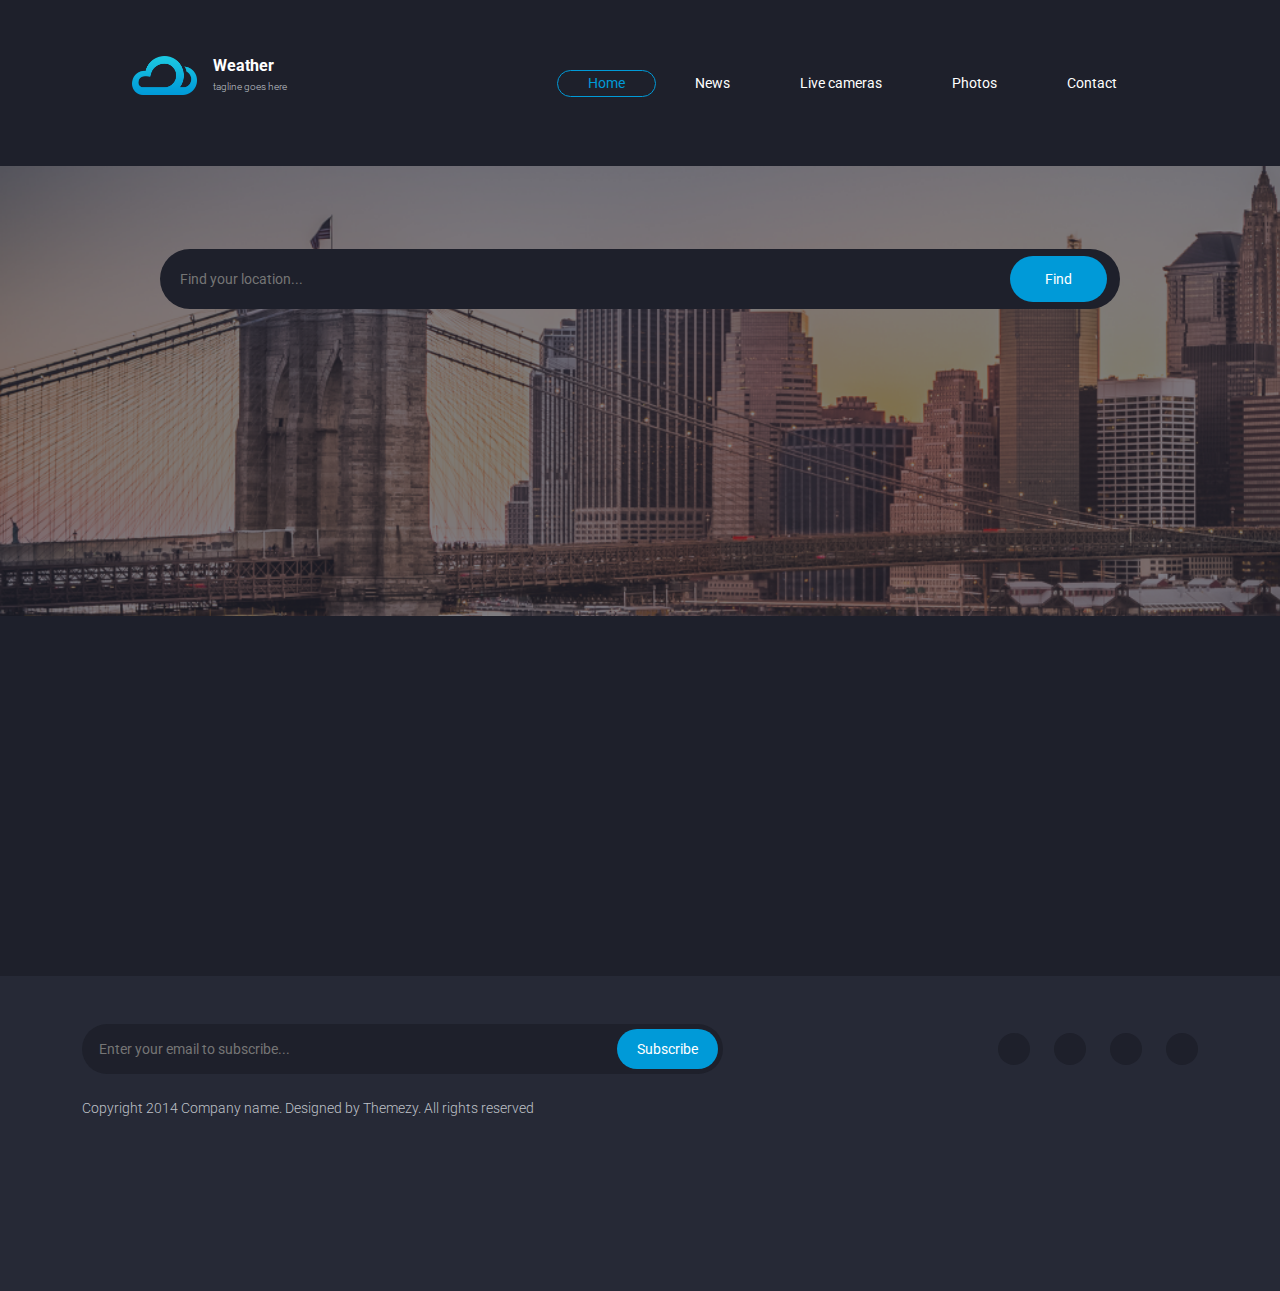
<file: index.html>
<!DOCTYPE html>
<html lang="en">

<head>
    <link rel="stylesheet" href="./bootstrap.min.css">
    <link rel="stylesheet" href="./style.css">
    <link
        href="https://fonts.googleapis.com/css2?family=Poppins:ital,wght@0,100;0,200;0,300;0,400;0,500;0,600;0,700;0,800;0,900;1,100;1,200;1,300;1,400;1,500;1,600;1,700;1,800;1,900&family=Roboto:ital,wght@0,100;0,300;0,400;0,500;0,700;0,900;1,100;1,300;1,400;1,500;1,700;1,900&family=Titillium+Web:ital,wght@0,200;0,300;0,400;0,600;0,700;0,900;1,200;1,300;1,400;1,600;1,700&display=swap"
        rel="stylesheet">
    <link rel="stylesheet" href="https://cdnjs.cloudflare.com/ajax/libs/font-awesome/6.7.1/css/all.min.css"
        integrity="sha512-5Hs3dF2AEPkpNAR7UiOHba+lRSJNeM2ECkwxUIxC1Q/FLycGTbNapWXB4tP889k5T5Ju8fs4b1P5z/iB4nMfSQ=="
        crossorigin="anonymous" referrerpolicy="no-referrer" />
    <meta charset="UTF-8">
    <meta name="viewport" content="width=device-width, initial-scale=1.0">
    <title>Document</title>
</head>

<body>
    <nav class="navbar navbar-expand-lg">
        <div class="container">
            <a class="navbar-brand big-nav py-5 d-flex" href="index.html">
                <div class="part1-nav d-flex gap-3">
                    <div class="img-nav">
                        <img src="./images/logo@2x.png" class="w-100" alt="logo">
                    </div>
                    <div class="part2-nav">
                        <p class="text-white">Weather<br /><span>tagline goes here</span></p>
                    </div>
                </div>
            </a>
            <button class="navbar-toggler" type="button" data-bs-toggle="collapse"
                data-bs-target="#navbarSupportedContent" aria-controls="navbarSupportedContent" aria-expanded="false"
                aria-label="Toggle navigation">
                <span class="navbar-toggler-icon"></span>
            </button>
            <div class="collapse navbar-collapse" id="navbarSupportedContent">
                <ul class="navbar-nav ms-auto mb-2 mb-lg-0 gap-2">
                    <li class="nav-item">
                        <a class="nav-link active text-white home" aria-current="page" href="index.html">Home</a>
                    </li>
                    <li class="nav-item">
                        <a class="nav-link text-white focuss" href="#">News</a>
                    </li>
                    <li class="nav-item">
                        <a class="nav-link text-white focuss" href="#">Live cameras</a>
                    </li>
                    <li class="nav-item">
                        <a class="nav-link text-white focuss" href="#">Photos</a>
                    </li>
                    <li class="nav-item deff">
                        <a class="nav-link text-white" href="index2.html">Contact</a>
                    </li>
                </ul>
            </div>
        </div>
    </nav>
    <section id="home" class="position-relative">
        <div class="img-page">
            <form class="text-center form-img-page w-75 d-flex align-items-center">
                <div class="inp">
                    <input class="text-white"id="search" type="text" name="find" placeholder="Find your location...">
                </div>
                <div class="btn ms-auto">
                    <button type="button">Find</button>
                </div>
            </form>
        </div>
        <div class="background-page"></div>
        <div class="last-page">
            <div class="container">
                <div class="row align-items-center pt-5">
                    <div class="col-md-7">
                        <div class="part1-last-page">
                            <form class="d-flex align-items-center from-last-page">
                                <div class="input">
                                    <input class="text-white" type="email" name="email" placeholder="Enter your email to subscribe...">
                                </div>
                                <div class="btn-last ms-auto">
                                    <button>Subscribe</button>
                                </div>
                            </form>
                        </div>
                    </div>
                    <div class="col-md-5">
                        <div class="part2-last-page d-flex justify-content-end gap-4">
                            <i class="fa-brands fa-facebook"></i>
                            <i class="fa-brands fa-twitter"></i>
                            <i class="fa-brands fa-google-plus-g"></i>
                            <i class="fa-brands fa-pinterest"></i>
                        </div>
                    </div>
                </div>
                <div class="prag">
                    <p class=" pt-4">Copyright 2014 Company name. Designed by Themezy. All rights reserved</p>
                </div>
            </div>
        </div>
        <div class="table1 ">
            <div class="container position-absolute">
                <div class="row">
                    <div class="col-md-4 big-history1 px-0 py-0">
                        <div class="part-one" id="one">
                            
                        </div>
                    </div>
                    <div class="col-md-4 big-history2 px-0 py-0">
                        <div class="part-two" id="two">
                           
                        </div>
                        </div>
                    <div class="col-md-4 big-history3 px-0 py-0">
                        <div class="part-three" id="three">
                            
                        </div>
                    </div>
                </div>
            </div>
        </div>
    </section>
    <script src="./bootstrap.bundle.min.js"></script>
    <script src="./project.js"></script>
</body>

</html>
</file>
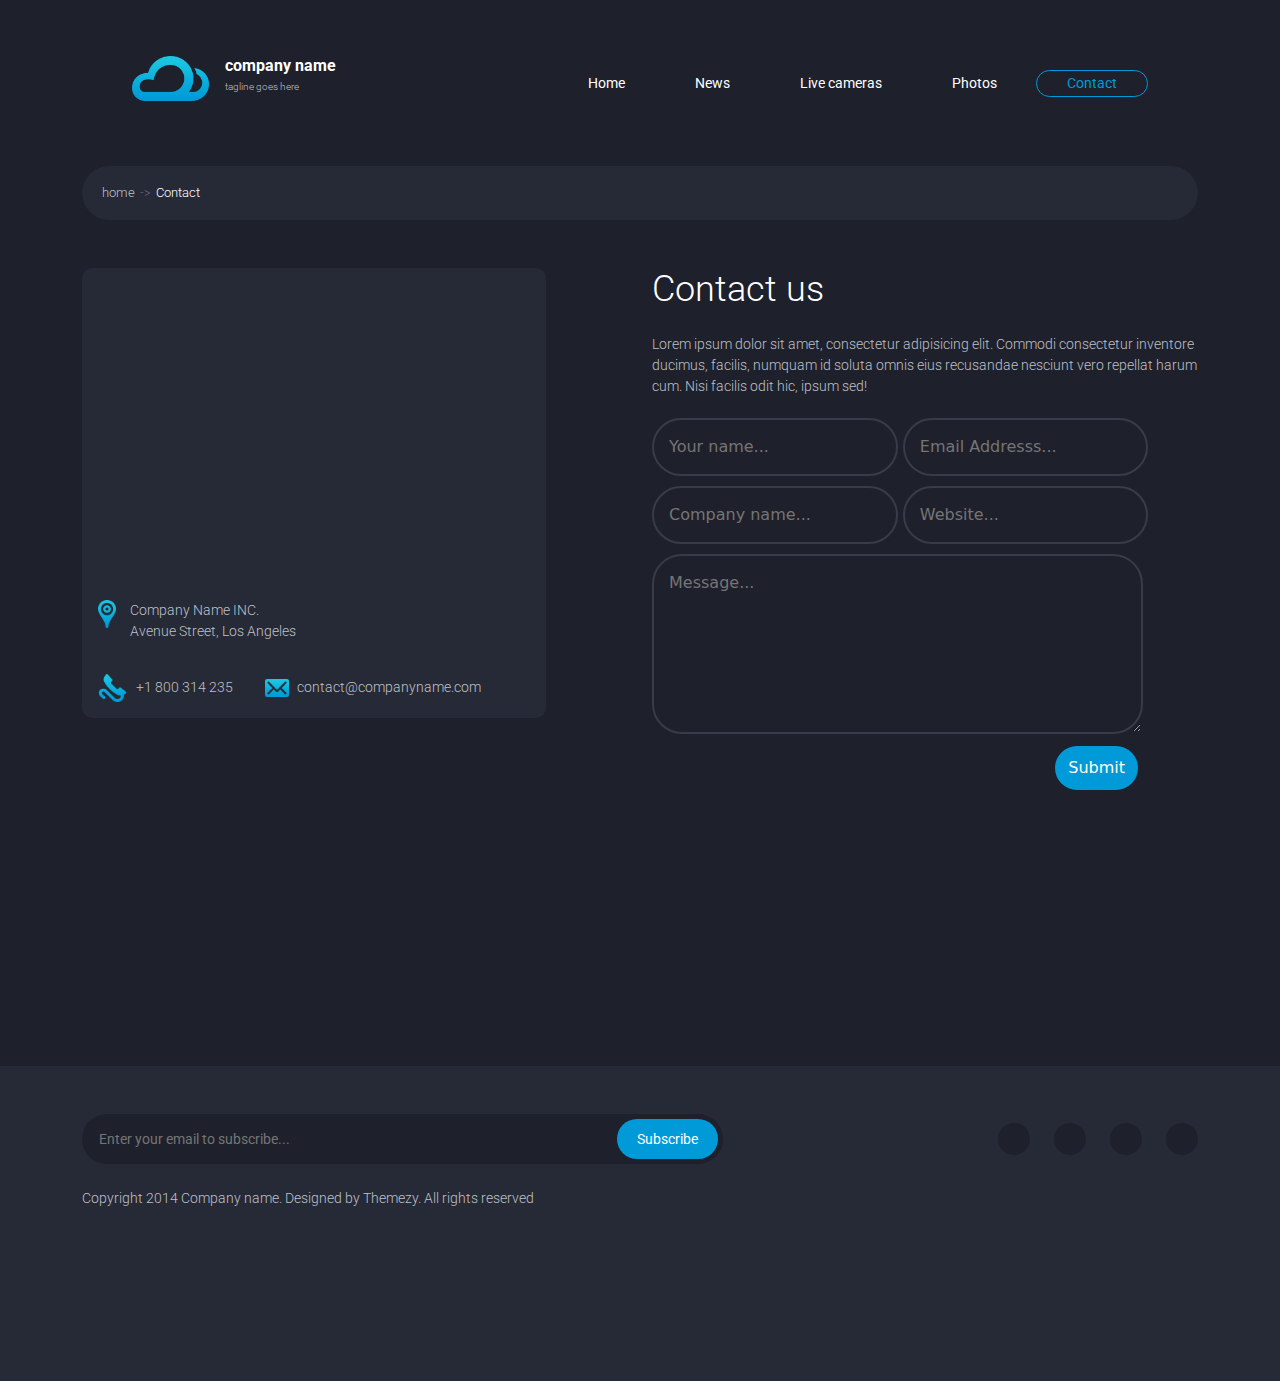
<file: index2.html>
<!DOCTYPE html>
<html lang="en">

<head>
    <link rel="stylesheet" href="./bootstrap.min.css">
    <link rel="stylesheet" href="./style2.css">
    <link
        href="https://fonts.googleapis.com/css2?family=Poppins:ital,wght@0,100;0,200;0,300;0,400;0,500;0,600;0,700;0,800;0,900;1,100;1,200;1,300;1,400;1,500;1,600;1,700;1,800;1,900&family=Roboto:ital,wght@0,100;0,300;0,400;0,500;0,700;0,900;1,100;1,300;1,400;1,500;1,700;1,900&family=Titillium+Web:ital,wght@0,200;0,300;0,400;0,600;0,700;0,900;1,200;1,300;1,400;1,600;1,700&display=swap"
        rel="stylesheet">
    <link rel="stylesheet" href="https://cdnjs.cloudflare.com/ajax/libs/font-awesome/6.7.1/css/all.min.css"
        integrity="sha512-5Hs3dF2AEPkpNAR7UiOHba+lRSJNeM2ECkwxUIxC1Q/FLycGTbNapWXB4tP889k5T5Ju8fs4b1P5z/iB4nMfSQ=="
        crossorigin="anonymous" referrerpolicy="no-referrer" />
    <meta charset="UTF-8">
    <meta name="viewport" content="width=device-width, initial-scale=1.0">
    <title>Document</title>
</head>

<body>
    <nav class="navbar navbar-expand-lg">
        <div class="container">
            <a class="navbar-brand big-nav py-5 d-flex" href="index.html">
                <div class="part1-nav d-flex gap-3">
                    <div class="img-nav">
                        <img src="./images/logo@2x.png" class="w-100" alt="logo">
                    </div>
                    <div class="part2-nav">
                        <p class="text-white">company name<br /><span>tagline goes here</span></p>
                    </div>
                </div>
            </a>
            <button class="navbar-toggler" type="button" data-bs-toggle="collapse"
                data-bs-target="#navbarSupportedContent" aria-controls="navbarSupportedContent" aria-expanded="false"
                aria-label="Toggle navigation">
                <span class="navbar-toggler-icon"></span>
            </button>
            <div class="collapse navbar-collapse" id="navbarSupportedContent">
                <ul class="navbar-nav ms-auto mb-2 mb-lg-0 gap-2">
                    <li class="nav-item">
                        <a class="nav-link active text-white home" aria-current="page" href="index.html">Home</a>
                    </li>
                    <li class="nav-item">
                        <a class="nav-link text-white focuss" href="./index3.html">News</a>
                    </li>
                    <li class="nav-item">
                        <a class="nav-link text-white focuss" href="./index3.html">Live cameras</a>
                    </li>
                    <li class="nav-item">
                        <a class="nav-link text-white focuss" href="./index3.html">Photos</a>
                    </li>
                    <li class="nav-item deff">
                        <a class="nav-link text-white contact" href="index2.html">Contact</a>
                    </li>
                </ul>
            </div>
        </div>
    </nav>
    <section id="contact px-0 ">
        <div class="biggg">
            <div class="container">
                <div class="start-page">
                    <p class="my-auto"><a href="#home">home</a>-><span>Contact</span></p>
                </div>
                <div class="row">
                    <div class="col-md-6">
                        <div class="bigger">
                            <div class="one-part my-5">
                                <div class="words-one d-flex p-3 gap-2">
                                    <div class="icon-marker">
                                        <img class="w-75" src="./images/icon-marker@2x.png" alt="icon">
                                    </div>
                                    <div class="the-words-1 ">
                                        <span>Company Name INC.<br /> Avenue Street, Los Angeles</span>
                                    </div>
                                </div>
                                <div class="words-two d-flex gap-3 align-items-center">
                                    <div class="words-one-part1 d-flex p-3 align-items-center">
                                        <div class="icon-phone">
                                            <img class="w-75" src="./images/icon-phone@2x.png" alt="icon">
                                        </div>
                                        <div class="the-words-2">
                                            <span>+1 800 314 235</span>
                                        </div>
                                    </div>
                                    <div class="words-one-part2 d-flex align-items-center">
                                        <div class="icon-envelope">
                                            <img class="w-75" src="./images/icon-envelope@2x.png" alt="icon">
                                        </div>
                                        <div class="the-words-3">
                                            <span>contact@companyname.com</span>
                                        </div>
                                    </div>
                                </div>
                            </div>
                        </div>
                    </div>
                    <div class="col-md-6 my-5">
                        <h2 class="titlee pb-3">Contact us</h2>
                        <p class="lettlee">Lorem ipsum dolor sit amet, consectetur adipisicing elit. Commodi consectetur
                            inventore ducimus,
                            facilis, numquam id soluta omnis eius recusandae nesciunt vero repellat harum cum. Nisi facilis
                            odit hic, ipsum sed!</p>
                        <form>
                            <input class="ppl" type="text" name="name" placeholder="Your name...">
                            <input class="ppl" type="email" name="email" placeholder="Email Addresss...">
                            <input class="ppl" type="text" name="company" placeholder="Company name...">
                            <input class="ppl" type="text" name="Website" placeholder="Website...">
                            <textarea name="message" id="mess" placeholder="Message..."></textarea>
                            <button class="btn-sub">Submit</button>
                        </form>
                    </div>
                </div>
            </div>
        </div>
            <div class="last-page">
                <div class="container">
                    <div class="row align-items-center pt-5">
                        <div class="col-md-7">
                            <div class="part1-last-page">
                                <form class="d-flex align-items-center from-last-page">
                                    <div class="input">
                                        <input class="text-white" type="email" name="email" placeholder="Enter your email to subscribe...">
                                    </div>
                                    <div class="btn-last ms-auto">
                                        <button>Subscribe</button>
                                    </div>
                                </form>
                            </div>
                        </div>
                        <div class="col-md-5">
                            <div class="part2-last-page d-flex justify-content-end gap-4">
                                <i class="fa-brands fa-facebook"></i>
                                <i class="fa-brands fa-twitter"></i>
                                <i class="fa-brands fa-google-plus-g"></i>
                                <i class="fa-brands fa-pinterest"></i>
                            </div>
                        </div>
                    </div>
                    <div class="prag">
                        <p class=" pt-4">Copyright 2014 Company name. Designed by Themezy. All rights reserved</p>
                    </div>
                </div>
            </div>
    </section>
    <script src="./bootstrap.bundle.min.js"></script>
    <script src="./project.js"></script>
</body>
</file>
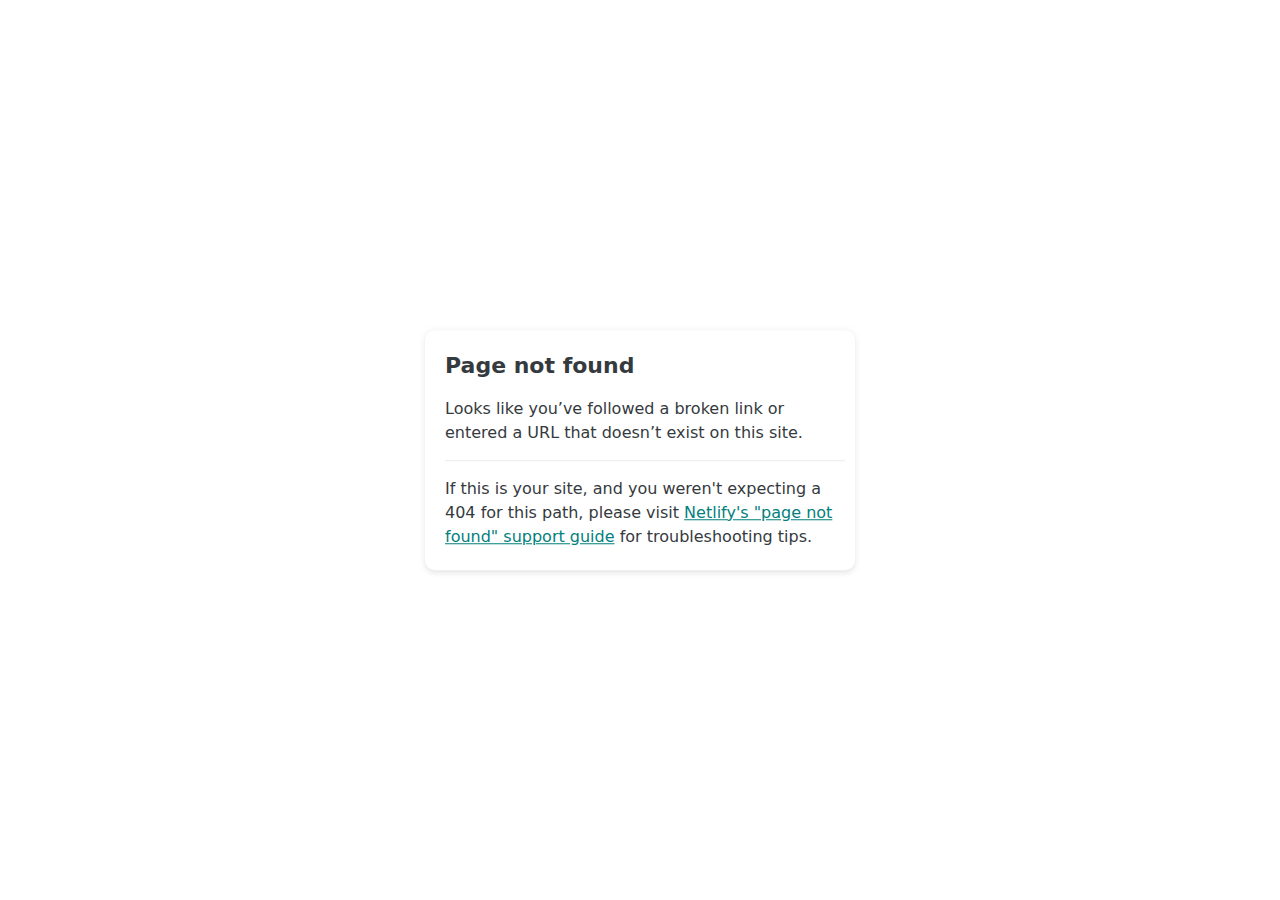
<file: index3.html>
<!DOCTYPE html>
<html lang="en">
<head>
    <meta charset="UTF-8">
    <meta name="viewport" content="width=device-width, initial-scale=1.0">
    <title>Page Not Found</title>
    <link rel="stylesheet" href="./style3.css">
</head>
<body>
    <div class="page-not-found ">
        <h2>Page not found</h2>
        <p class="one">Looks like you’ve followed a broken link or entered a URL that doesn’t exist on this site.</p>
        <p>If this is your site, and you weren't expecting a 404 for this path, please visit <a href="https://www.netlify.com/support/page-not-found/">Netlify's "page not found" support guide</a> for troubleshooting tips.</p>
    </div>
</body>
</html>
</file>
<file: style.css>
body {
    padding: 0;
    margin: 0;
}
.img-nav {
    width: 30%;
}
.navbar {
    background-color: #1E202B;
}
.part2-nav p {
    font-family: "Roboto", sans-serif;
    font-weight: 700;
    font-size: 16px;
    line-height: normal;
}
.part2-nav p span {
    color: rgb(191, 193, 200);
    font-family: "Roboto", sans-serif;
    font-weight: 300;
    font-size: 10px;
    line-height: 15px;
}
.nav-link {
    transition: 0.5s;
    font-weight: 400;
    font-size: 14px;
    line-height: 21px;
    font-family: "Roboto", sans-serif;
}
.nav-link {
    color: white !important;
    border: 1.5px solid transparent !important;
    border-radius: 30px !important;
    padding: 2px 30px !important;
}
.nav-link:hover {
    color: rgb(0, 154, 216) !important;
    border: 1.5px solid rgb(0, 154, 216) !important;
    border-radius: 30px !important;
}
.home {
    color: rgb(0, 154, 216) !important;
    border: 1.5px solid rgb(0, 154, 216) !important;
    border-radius: 30px !important;
}
.navbar-brand {
    margin-left: 50px;
}
.navbar-nav {
    margin-right: 50px;
}
.focuss:focus-within {
    color: white !important;
    border: 1.5px dotted white !important;
    border-radius: 30px !important;
}
@media screen and (max-width:992px) {
    .navbar-brand {
        margin-left: 0px;
    }
    .navbar-nav {
        margin-right: 0px;
    }
    ul {
        background-color: rgb(38, 41, 54);
        margin-bottom: 100px;
        border-radius: 10px;
    }
    ul li {
        width: 100%;
        border-bottom: 1px solid rgb(52, 55, 66);
    }
    ul li a {
        text-align: center;
        margin-top: 15px;
        margin-bottom: 15px;
    }
    .nav-link:hover{
        color: rgb(0, 154, 216) !important;
        border: 1.5px solid transparent !important;
    }
    .deff{
        border-bottom: 1px solid transparent;
    }
    .home{
        color: rgb(0, 154, 216) !important;
        border: 1.5px solid transparent !important;
    }
    .navbar-toggler{
        color: transparent;
    }
    .navbar-toggler:hover{
       
        border-radius: 50% !important;
        border: 1px solid rgb(0, 154, 216) !important;
    } 
    .navbar-toggler-icon{
        background-color: white !important;
        margin: 10px 5px;
    }
    .focuss:focus-within {
        color: white !important;
        border: 1.5px dotted transparent !important;
    }
    .navbar {
        padding-bottom: 30px;
    }
}
.img-page{
    background-image:url(./images/banner.png);
    background-size: cover;
    background-repeat: no-repeat;
    height: 50vh;
    position: relative;
}
.form-img-page{
    position: absolute;
    top: 25%;
    left: 50%;
    transform: translate(-50%,-50%);
    background-color: rgb(30,32,43);
    padding-left:10px; 
    border-radius: 50px;
}
.form-img-page .inp input{
    width:91%;
    background-color: rgb(30,32,43);
    border: none;
    font-weight: 400;
    font-size: 14px;
    line-height: normal;
    font-family: "Roboto", sans-serif;
}
.form-img-page .btn button{
    background-color: rgb(0,154,216);
    border-radius: 50px;
    color: white;
    border: none;
    padding: 15px 35px;
    font-weight: 400;
    font-size: 14px;
    line-height: normal;
    font-family: "Roboto", sans-serif;
}
.background-page{
    background-color: rgb(30,32,43);
    height: 40vh;
}
.last-page{
    background-color: rgb(38,41,54);
    height: 35vh;
    position: relative;
}
.from-last-page{
    background-color: rgb(30,32,43);
    padding:5px 5px 5px 15px; 
    border-radius: 50px;
}
.input input{
    width:130%;
    background-color: rgb(30,32,43);
    border: none;
    font-weight: 400;
    font-size: 14px;
    line-height: normal;
    font-family: "Roboto", sans-serif;
}
.btn-last button{
    background-color: rgb(0,154,216);
    border-radius: 50px;
    color: white;
    border: none;
    padding: 12px 20px;
    font-weight: 400;
    font-size: 14px;
    line-height: normal;
    font-family: "Roboto", sans-serif;
}
.part2-last-page i{
    color: rgb(0,154,216);
    background-color: rgb(30,32,43);
    padding: 15px;
    border-radius: 50%;
    border: 1px solid transparent;
    transition: 0.5s;
    font-weight: 400;
    font-size: 20px;
    line-height: 20px;
}
.part2-last-page i:focus-within{
    border: 1px dotted rgb(0,154,216);
    padding: 15px;
}
.part2-last-page i:hover{
    color: white;
    background-color: rgb(0,154,216);
    padding: 15px;
    border-radius: 50%;
}
.prag p{
    color:rgb(191, 193, 200);
    font-weight: 300;
    font-size: 14px;
    line-height: 21px;
    font-family: "Roboto", sans-serif;
}
@media screen and (max-width:992px) {
    .part2-last-page{
        justify-content:flex-start !important;  
        padding-top: 30px;  
    }
    .prag p{
        padding-top: 0 !important;
    }
}
.history{
    background-color: rgb(45,48,61) !important;
}
.pp-1{
    color:rgb(191, 193, 200);
    font-weight: 400;
    font-size: 18px;
    line-height: 27px;
    font-family: "Roboto", sans-serif;
    
}
.pp-2{
    color: white;
    font-weight: 700;
    font-size: 90px;
    line-height: 135px;
    font-family: "Roboto", sans-serif;
}
.spp-2 img{
    width: 25%;
}
.pp-3{
    color: rgb(0, 154, 216);
    font-weight: 300;
    font-size: 14px;
    line-height: 21px;
    font-family: "Roboto", sans-serif;
}
.part-one{
    background-color:rgb(50,53,68);
    height: 100%;
    border-top-left-radius: 5px;
    border-bottom-left-radius: 5px;
}
.history{
    border-top-left-radius: 5px;
}
.part-three{
    background-color:rgb(50,53,68);
    height: 100%;
    border-top-right-radius: 5px;
    border-bottom-right-radius: 5px;
}
.history3{
    border-top-right-radius: 5px;
}
.his{
    color:rgb(191, 193, 200);
    font-weight: 400;
    font-size: 14px;
    line-height: 21px;
    font-family: "Roboto", sans-serif;
    padding: 10px;
}
.story{
    background-color: rgb(34,37,49) !important;
}
.text-img{
    color:rgb(191, 193, 200);
    font-weight: 400;
    font-size: 14px;
    line-height: 21px;
    font-family: "Roboto", sans-serif;
}
.cc-1{
    color: white;
    font-weight: 700;
    font-size: 24px;
    line-height: 36px;
    font-family: "Roboto", sans-serif;
}
.cc-2{
    color:rgb(191, 193, 200);
    font-weight: 300;
    font-size: 16px;
    line-height: 24px;
    font-family: "Roboto", sans-serif;
}
.cc-3{
    color:rgb(0, 154, 216);
    font-weight: 300;
    font-size: 14px;
    line-height: 24px;
    font-family: "Roboto", sans-serif;
}
.part-two{
    background-color: rgb(38,41,54) !important;
    height: 100%;
}
.table1 .container{
    width: 80%;
}
.table1 .container{
    bottom:17%;
    left: 50%;
    transform: translate(-50%,-50%);
}
.big-history1{
    border-top-right-radius: 5px;
    border-bottom-right-radius: 5px;
}
input:focus-visible,
input:focus {
    outline: none;
}
@media screen and (max-width:992px) {
    .big-history3,.big-history2,.big-history1{
        padding-top: 0px !important;
        padding-bottom: 0px !important;
        width: 100%;
    }
    .part-one{
        border-top-left-radius: 5px;
        border-top-right-radius: 5px;
        border-bottom-left-radius: 0px;
    }
    .history{
        border-top-left-radius: 5px;
        border-top-right-radius: 5px;
    }
    .part-three{
        border-top-right-radius: 0px;
        border-bottom-right-radius: 5px;
        border-bottom-left-radius: 5px;
    }
    .history3{
        border-top-right-radius: 5px;
        border-top-left-radius: 5px;
    }
    .table1 .container{
        bottom:-12%;
        left: 50%;
    }
    .background-page{
        height: 115vh;
    }
}
</file>
<file: style2.css>
body {
    padding: 0;
    margin: 0;
}
.img-nav {
    width: 30%;
}
.navbar {
    background-color: #1E202B;
}
.part2-nav p {
    font-family: "Roboto", sans-serif;
    font-weight: 700;
    font-size: 16px;
    line-height: normal;
}
.part2-nav p span {
    color: rgb(191, 193, 200);
    font-family: "Roboto", sans-serif;
    font-weight: 300;
    font-size: 10px;
    line-height: 15px;
}
.nav-link {
    transition: 0.5s;
    font-weight: 400;
    font-size: 14px;
    line-height: 21px;
    font-family: "Roboto", sans-serif;
}
.nav-link {
    color: white !important;
    border: 1.5px solid transparent !important;
    border-radius: 30px !important;
    padding: 2px 30px !important;
}
.nav-link:hover {
    color: rgb(0, 154, 216) !important;
    border: 1.5px solid rgb(0, 154, 216) !important;
    border-radius: 30px !important;
}
.contact {
    color: rgb(0, 154, 216) !important;
    border: 1.5px solid rgb(0, 154, 216) !important;
    border-radius: 30px !important;
}
.navbar-brand {
    margin-left: 50px;
}
.navbar-nav {
    margin-right: 50px;
}
.focuss:focus-within {
    color: white !important;
    border: 1.5px dotted white !important;
    border-radius: 30px !important;
}
@media screen and (max-width:992px) {
    .navbar-brand {
        margin-left: 0px;
    }
    .navbar-nav {
        margin-right: 0px;
    }
    ul {
        background-color: rgb(38, 41, 54);
        margin-bottom: 100px;
        border-radius: 10px;
    }
    ul li {
        width: 100%;
        border-bottom: 1px solid rgb(52, 55, 66);
    }
    ul li a {
        text-align: center;
        margin-top: 15px;
        margin-bottom: 15px;
    }
    .nav-link:hover{
        color: rgb(0, 154, 216) !important;
        border: 1.5px solid transparent !important;
    }
    .deff{
        border-bottom: 1px solid transparent;
    }
    .contact{
        color: rgb(0, 154, 216) !important;
        border: 1.5px solid transparent !important;
    }
    .navbar-toggler{
        color: transparent;
    }
    .navbar-toggler:hover{
       
        border-radius: 50% !important;
        border: 1px solid rgb(0, 154, 216) !important;
    } 
    .navbar-toggler-icon{
        background-color: white !important;
        margin: 10px 5px;
    }
    .focuss:focus-within {
        color: white !important;
        border: 1.5px dotted transparent !important;
    }
    .navbar {
        padding-bottom: 30px;
    }
}
.biggg{
    background-color: rgb(30,32,43);
    height: 100vh;
}
#contact .container{
    width: 82%;
}
.start-page{
    background-color: rgb(38,41,54);
    padding: 10px;
    border-radius: 30px;
}
.start-page p{
    padding:7px 10px;
}
.start-page p a{
    text-decoration: none;
    color:rgb(191, 193, 200) !important;
    font-weight: 300;
    font-size: 13px;
    line-height: 20px;
    font-family: "Roboto", sans-serif;
    margin-right: 5px;
}
.start-page p a:hover{
    text-decoration: underline;
}
.start-page p {
    color: rgb(99,103,117);
    font-weight: 300;
    font-size: 13px;
    line-height: 20px;
    font-family: "Roboto", sans-serif;
}
.start-page p span{
    color: white;
    font-weight: 300;
    font-size: 13px;
    line-height: 20px;
    font-family: "Roboto", sans-serif;
    margin-left: 5px;
}
.one-part{
    background-color: rgb(38,41,54);
    height: 50vh;
    width: 85%;
    border-radius: 10px;
    display: flex;
    flex-direction: column;
    justify-content: end;
}
.the-words-1, .the-words-2, .the-words-3{
    color:rgb(191, 193, 200);
    font-weight: 300;
    font-size: 14px;
    line-height: 21px;
    font-family: "Roboto", sans-serif;
}
.titlee{
    color: white;
    font-weight: 300;
    font-size: 36px;
    line-height: normal;
    font-family: "Roboto", sans-serif;
}
.lettlee{
    color:rgb(191, 193, 200);
    font-weight: 300;
    font-size: 14px;
    line-height: 21px;
    font-family: "Roboto", sans-serif;
}
.ppl{
    width: 45%;
    padding: 15px;
    border-radius: 30px;
    margin: 5px 0px;
    background-color: rgb(30,32,43);
    border: 2px solid rgb(57,60,72);
    outline: none;
}
.ppl:hover{
    border: 2px solid rgb(0,154,216);
}
.ppl:focus-within{
    border: 2px solid rgb(0,154,216);
}
#mess{
    width: 90%;
    height: 20vh;
    padding: 15px;
    border-radius: 30px;
    margin: 5px 0px;
    background-color: rgb(30,32,43);
    border: 2px solid rgb(57,60,72);
    outline: none;
}
#mess:hover{
    border: 2px solid rgb(0,154,216);
}
#mess:focus-within{
    border: 2px solid rgb(0,154,216);
}
@media screen and (max-width:992px) {
    #contact{
        height: 180vh;
        padding-right: 30px;
    }
    .one-part{
        width: 110%;
    }
    .lettlee{
        width: 100%;
    }
    .ppl{
        width: 100%;
    }
    #mess{
        width: 100%;
    }
    .biggg{
        background-color: rgb(30,32,43);
        height: 170vh;
    }
    .btn-sub{
        margin-right: 0px !important;
    }
}
@media (min-width: 796px) and (max-width: 991.99px) {
    #contact .container .row{
        flex-direction: column !important;
    }
    .one-part{
        width: 150%;
    }
    .biggg{
        background-color: rgb(30,32,43);
        height: 150vh;
    }
    .btn-sub{
        margin-right: 0px;
    }
}
.last-page{
    background-color: rgb(38,41,54);
    height: 35vh;
    position: relative;
}
.from-last-page{
    background-color: rgb(30,32,43);
    padding:5px 5px 5px 15px; 
    border-radius: 50px;
}
.input input{
    width:130%;
    background-color: rgb(30,32,43);
    border: none;
    font-weight: 400;
    font-size: 14px;
    line-height: normal;
    font-family: "Roboto", sans-serif;
}
.btn-last button{
    background-color: rgb(0,154,216);
    border-radius: 50px;
    color: white;
    border: none;
    padding: 12px 20px;
    font-weight: 400;
    font-size: 14px;
    line-height: normal;
    font-family: "Roboto", sans-serif;
}
.part2-last-page i{
    color: rgb(0,154,216);
    background-color: rgb(30,32,43);
    padding: 15px;
    border-radius: 50%;
    border: 1px solid transparent;
    transition: 0.5s;
    font-weight: 400;
    font-size: 20px;
    line-height: 20px;
}
.part2-last-page i:focus-within{
    border: 1px dotted rgb(0,154,216);
    padding: 15px;
}
.part2-last-page i:hover{
    color: white;
    background-color: rgb(0,154,216);
    padding: 15px;
    border-radius: 50%;
}
.prag p{
    color:rgb(191, 193, 200);
    font-weight: 300;
    font-size: 14px;
    line-height: 21px;
    font-family: "Roboto", sans-serif;
}
.btn-sub{
    color: white;
    background-color: rgb(0,154,216);
    padding: 10px 13px;
    border-radius: 30px;
    border: none;
    /* margin-left: auto; */
    margin-right: 60px;
    float: right;
}
@media screen and (max-width:992px) {
    .part2-last-page{
        justify-content:flex-start !important;  
        padding-top: 30px;  
    }
    .prag p{
        padding-top: 0 !important;
    }
}
</file>
<file: style3.css>
h2 {
    font-family: system-ui, -apple-system, BlinkMacSystemFont, 'Segoe UI', Roboto, Oxygen, Ubuntu, Cantarell, 'Open Sans', 'Helvetica Neue', sans-serif;
    font-size: 22px;
    font-weight: 700;
    color: rgb(53, 58, 62);
    padding: 0;
}
.page-not-found {
    width: 400px;
    padding: 5px 10px 5px 20px;
    box-shadow: 0 1px 10px 0 rgb(53 58 62 / 6%), 0 2px 4px 0 rgb(53 58 62 / 8%);
    position: absolute;
    top:50%;
    left: 50%;
    border-radius: 10px;
    transform: translate(-50%,-50%);
}
p{
    font-size:16px;
    font-family: system-ui, -apple-system, BlinkMacSystemFont, 'Segoe UI', Roboto, Oxygen, Ubuntu, Cantarell, 'Open Sans', 'Helvetica Neue', sans-serif;
    font-weight: 400;
    color:rgb(53, 58, 62);
    line-height: 24px;
}
.one{
    padding-bottom: 15px;
    border-bottom: 1px solid #E9EBED;
}
p a{
    color:#02807D;
}
</file>
